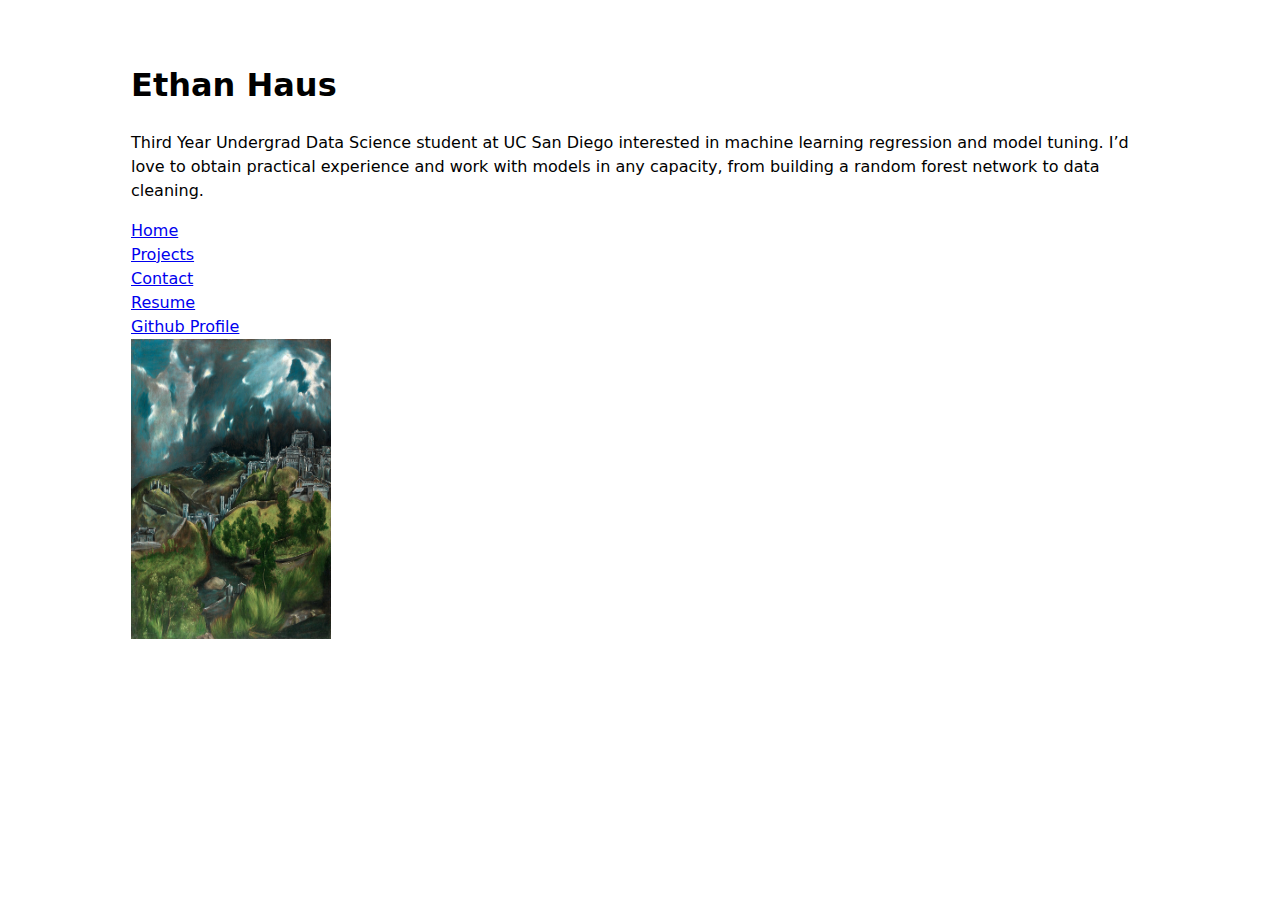
<file: index.html>
<!DOCTYPE html>
<html lang="en">
<head>
  <meta charset="UTF-8">
  <meta name="viewport" content="width=device-width, initial-scale=1.0">
  <title>Ethan Haus: Personal site and portfolio</title>
  <link rel="stylesheet" href="style.css">
</head>
<body>
  <h1>Ethan Haus</h1>
  <p>Third Year Undergrad Data Science student at UC San Diego

    interested in machine learning regression and model tuning. 
    I’d love to obtain practical experience and work with models in any capacity, 
    from building a random forest network to data cleaning.</p>
  <nav>
    <ul>
      <li><a href="index.html" class="current">Home</a></li>
      <li><a href="projects/index.html">Projects</a></li>
      <li><a href="contact/index.html">Contact</a></li>
      <li><a href="resume/index.html">Resume</a></li>
      <li>
        <a href="https://github.com/ethanhaus3" target="_blank"
          >Github Profile</a
        >
      </li>
    </ul>
  </nav>
  <img src="images/El_Greco_View_of_Toledo.jpg" alt="View of Toledo" width="200" height="300" />
</body>
</html>
</file>
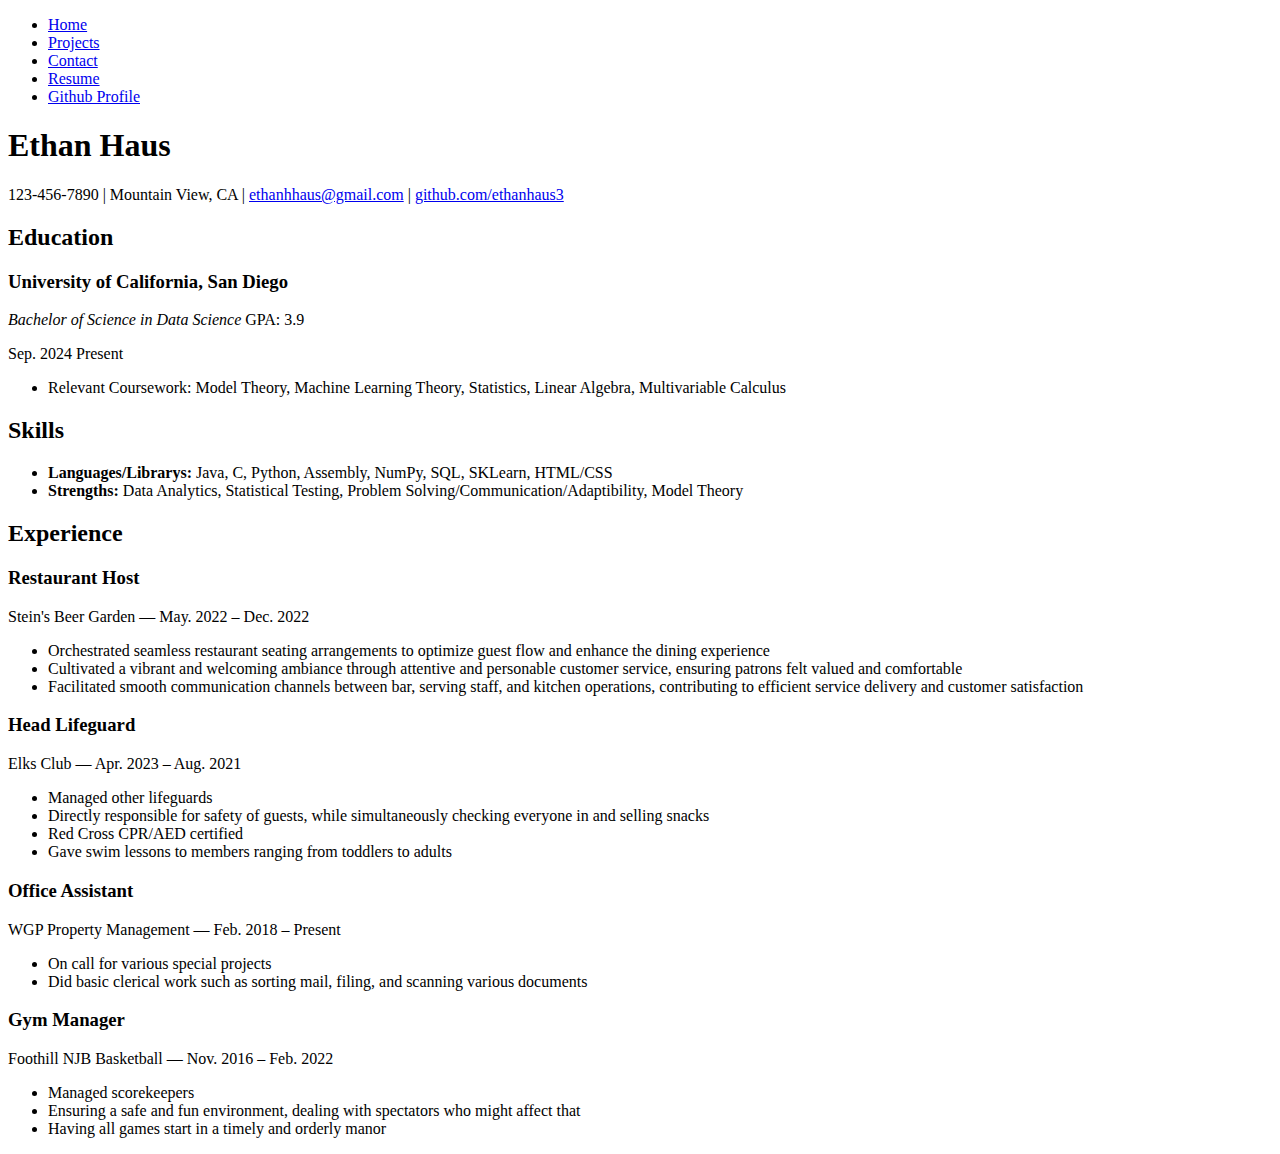
<file: resume/index.html>
<!DOCTYPE html>
<html lang="en">
  <head>
    <meta charset="UTF-8" />
    <meta name="viewport" content="width=device-width, initial-scale=1.0" />
    <title>Resume</title>
  </head>
  <body>
    <nav>
      <ul>
        <li><a href="../index.html">Home</a></li>
        <li><a href="../projects/index.html">Projects</a></li>
        <li><a href="../contact/index.html">Contact</a></li>
        <li><a href="../resume/index.html">Resume</a></li>
        <li>
          <a href="https://github.com/ethanhaus3" target="_blank"
            >Github Profile</a
          >
        </li>
      </ul>
    </nav>

    <header>
      <h1>Ethan Haus</h1>
      <p>
        123-456-7890 | Mountain View, CA |
        <a href="mailto:ethanhhaus@gmail.com">ethanhhaus@gmail.com</a> |
        <a href="https://github.com/ethanhaus3">github.com/ethanhaus3</a>
      </p>
    </header>

    <section>
      <h2>Education</h2>
      <article>
        <h3>University of California, San Diego</h3>
        <p>
          <em
            >Bachelor of Science in Data Science
        </em
          >
          GPA: 3.9
        </p>
        <time datetime="2024-09">Sep. 2024</time> 
        <time datetime="present">Present</time>
        <ul>
          <li>
            Relevant Coursework: Model Theory, Machine Learning Theory, Statistics,
            Linear Algebra, Multivariable Calculus
          </li>
        </ul>
      </article>
    </section>

    <section>
      <h2>Skills</h2>
      <ul>
        <li>
          <strong>Languages/Librarys:</strong> Java, C, Python, Assembly, NumPy, SQL, SKLearn,
          HTML/CSS
        </li>
        <li><strong>Strengths:</strong> Data Analytics, Statistical Testing, Problem Solving/Communication/Adaptibility, Model Theory</li>
      </ul>
    </section>

    <section>
      <h2>Experience</h2>

      <article>
        <header>
          <h3>Restaurant Host</h3>
          <p>
            Stein's Beer Garden — <time datetime="2022-05">May. 2022</time> –
            <time datetime="2022-12">Dec. 2022</time>
          </p>
        </header>
        <ul>
          <li>
            Orchestrated seamless restaurant seating arrangements to optimize guest flow and enhance the dining experience
          </li>
          <li>Cultivated a vibrant and welcoming ambiance through attentive and personable customer service, ensuring patrons felt valued and comfortable</li>
          <li>
            Facilitated smooth communication channels between bar, serving staff, and kitchen operations, contributing to efficient service delivery and customer satisfaction
          </li>
        </ul>
      </article>

      <article>
        <header>
          <h3>Head Lifeguard</h3>
          <p>
            Elks Club — <time datetime="2018-04">Apr. 2023</time> –
            <time datetime="2021-08">Aug. 2021</time>
          </p>
        </header>
        <ul>
          <li>Managed other lifeguards</li>
          <li>Directly responsible for safety of guests, while simultaneously checking everyone in and selling snacks
        </li>
          <li>Red Cross CPR/AED certified</li>
          <li>Gave swim lessons to members ranging from toddlers to adults 
        </li>
        </ul>
      </article>

      <article>
        <header>
          <h3>Office Assistant</h3>
          <p>
            WGP Property Management — <time datetime="2018-02">Feb. 2018</time> –
            <time datetime="present">Present</time>
          </p>
        </header>
        <ul>
          <li>On call for various special projects
        </li>
          <li>Did basic clerical work such as sorting mail, filing, and scanning various documents
        </li>
        </ul>
      </article>

      <article>
        <header>
          <h3>Gym Manager</h3>
          <p>
            Foothill NJB Basketball —
            <time datetime="2016-11">Nov. 2016</time> –
            <time datetime="2022-02">Feb. 2022</time>
          </p>
        </header>
        <ul>
          <li>Managed scorekeepers
        </li>
          <li>Ensuring  a safe and fun environment, dealing with spectators who might affect that
        </li>
          <li>Having all games start in a timely and orderly manor
        </li>
        </ul>
      </article>
    </section>

    

    
  </body>
</html>
</file>
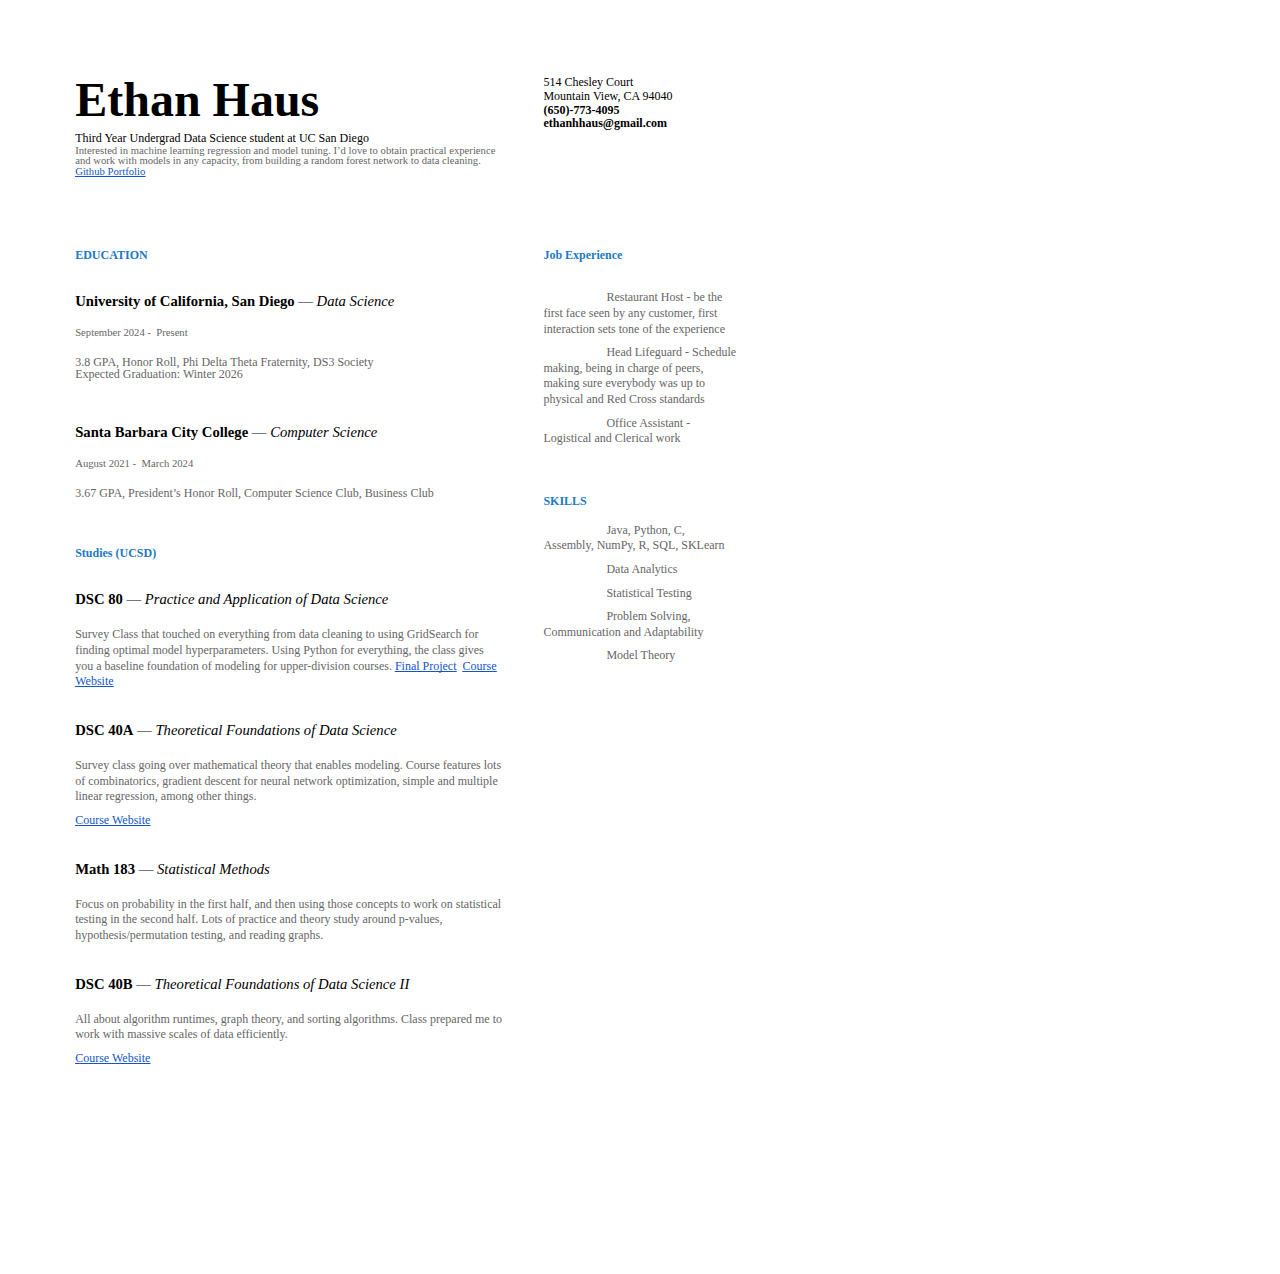
<file: resume/Resumept2.html>
<html><head><meta content="text/html; charset=UTF-8" http-equiv="content-type"><style type="text/css">@import url(https://themes.googleusercontent.com/fonts/css?kit=RFda8w1V0eDZheqfcyQ4EGb3DKsRMD34dqg1gT8Z-p6isjtAVhoKeKPV_uAAgBOSk3k702ZOKiLJc3WVjuplzPesZW2xOQ-xsNqO47m55DA);.lst-kix_d52h1clnbs3c-5>li:before{content:"\0025a0   "}ul.lst-kix_q5km6sv1v4m-6{list-style-type:none}.lst-kix_98tuqzs48yy1-1>li:before{content:"\0025cb   "}ul.lst-kix_q5km6sv1v4m-7{list-style-type:none}ul.lst-kix_q5km6sv1v4m-4{list-style-type:none}.lst-kix_98tuqzs48yy1-0>li:before{content:"\00200b   "}.lst-kix_98tuqzs48yy1-2>li:before{content:"\0025a0   "}ul.lst-kix_q5km6sv1v4m-5{list-style-type:none}.lst-kix_q5km6sv1v4m-8>li:before{content:"\0025a0   "}.lst-kix_d52h1clnbs3c-3>li:before{content:"\0025cf   "}ul.lst-kix_q5km6sv1v4m-2{list-style-type:none}ul.lst-kix_q5km6sv1v4m-3{list-style-type:none}.lst-kix_d52h1clnbs3c-2>li:before{content:"\0025a0   "}ul.lst-kix_q5km6sv1v4m-0{list-style-type:none}.lst-kix_d52h1clnbs3c-6>li:before{content:"\0025cf   "}ul.lst-kix_q5km6sv1v4m-1{list-style-type:none}.lst-kix_d52h1clnbs3c-1>li:before{content:"\0025cb   "}.lst-kix_98tuqzs48yy1-4>li:before{content:"\0025cb   "}.lst-kix_d52h1clnbs3c-7>li:before{content:"\0025cb   "}.lst-kix_q5km6sv1v4m-4>li:before{content:"\0025cb   "}.lst-kix_98tuqzs48yy1-3>li:before{content:"\0025cf   "}.lst-kix_d52h1clnbs3c-0>li:before{content:"\00200b   "}.lst-kix_d52h1clnbs3c-8>li:before{content:"\0025a0   "}.lst-kix_q5km6sv1v4m-3>li:before{content:"\0025cf   "}ul.lst-kix_98tuqzs48yy1-1{list-style-type:none}ul.lst-kix_98tuqzs48yy1-0{list-style-type:none}.lst-kix_q5km6sv1v4m-0>li:before{content:"\00200b   "}.lst-kix_q5km6sv1v4m-2>li:before{content:"\0025a0   "}ul.lst-kix_98tuqzs48yy1-5{list-style-type:none}ul.lst-kix_98tuqzs48yy1-4{list-style-type:none}ul.lst-kix_98tuqzs48yy1-3{list-style-type:none}.lst-kix_q5km6sv1v4m-1>li:before{content:"\0025cb   "}ul.lst-kix_98tuqzs48yy1-2{list-style-type:none}ul.lst-kix_98tuqzs48yy1-8{list-style-type:none}ul.lst-kix_98tuqzs48yy1-7{list-style-type:none}ul.lst-kix_98tuqzs48yy1-6{list-style-type:none}.lst-kix_d52h1clnbs3c-4>li:before{content:"\0025cb   "}ul.lst-kix_3expns8knkd9-2{list-style-type:none}ul.lst-kix_3expns8knkd9-1{list-style-type:none}.lst-kix_1fx0hvezp1n3-0>li:before{content:"\00200b   "}ul.lst-kix_3expns8knkd9-4{list-style-type:none}ul.lst-kix_3expns8knkd9-3{list-style-type:none}ul.lst-kix_3expns8knkd9-0{list-style-type:none}.lst-kix_1fx0hvezp1n3-2>li:before{content:"\0025a0   "}.lst-kix_q5km6sv1v4m-5>li:before{content:"\0025a0   "}.lst-kix_q5km6sv1v4m-6>li:before{content:"\0025cf   "}ul.lst-kix_3expns8knkd9-6{list-style-type:none}ul.lst-kix_3expns8knkd9-5{list-style-type:none}.lst-kix_1fx0hvezp1n3-1>li:before{content:"\0025cb   "}ul.lst-kix_3expns8knkd9-8{list-style-type:none}ul.lst-kix_q5km6sv1v4m-8{list-style-type:none}ul.lst-kix_3expns8knkd9-7{list-style-type:none}.lst-kix_q5km6sv1v4m-7>li:before{content:"\0025cb   "}.lst-kix_1fx0hvezp1n3-7>li:before{content:"\0025cb   "}.lst-kix_1fx0hvezp1n3-6>li:before{content:"\0025cf   "}.lst-kix_1fx0hvezp1n3-3>li:before{content:"\0025cf   "}.lst-kix_1fx0hvezp1n3-5>li:before{content:"\0025a0   "}.lst-kix_1fx0hvezp1n3-4>li:before{content:"\0025cb   "}.lst-kix_3expns8knkd9-0>li:before{content:"\00200b   "}.lst-kix_3expns8knkd9-1>li:before{content:"\0025cb   "}.lst-kix_3expns8knkd9-3>li:before{content:"\0025cf   "}.lst-kix_3expns8knkd9-2>li:before{content:"\0025a0   "}.lst-kix_1fx0hvezp1n3-8>li:before{content:"\0025a0   "}.lst-kix_3expns8knkd9-8>li:before{content:"\0025a0   "}.lst-kix_3expns8knkd9-7>li:before{content:"\0025cb   "}.lst-kix_3expns8knkd9-4>li:before{content:"\0025cb   "}.lst-kix_3expns8knkd9-5>li:before{content:"\0025a0   "}.lst-kix_3expns8knkd9-6>li:before{content:"\0025cf   "}ul.lst-kix_d52h1clnbs3c-5{list-style-type:none}ul.lst-kix_d52h1clnbs3c-6{list-style-type:none}ul.lst-kix_d52h1clnbs3c-7{list-style-type:none}ul.lst-kix_d52h1clnbs3c-8{list-style-type:none}ul.lst-kix_d52h1clnbs3c-0{list-style-type:none}ul.lst-kix_d52h1clnbs3c-1{list-style-type:none}ul.lst-kix_d52h1clnbs3c-2{list-style-type:none}ul.lst-kix_d52h1clnbs3c-3{list-style-type:none}ul.lst-kix_d52h1clnbs3c-4{list-style-type:none}.lst-kix_9etuauw2nqra-2>li:before{content:"\0025a0   "}.lst-kix_9etuauw2nqra-3>li:before{content:"\0025cf   "}.lst-kix_9etuauw2nqra-4>li:before{content:"\0025cb   "}ul.lst-kix_1fx0hvezp1n3-2{list-style-type:none}.lst-kix_9etuauw2nqra-5>li:before{content:"\0025a0   "}ul.lst-kix_1fx0hvezp1n3-1{list-style-type:none}ul.lst-kix_1fx0hvezp1n3-0{list-style-type:none}ul.lst-kix_1fx0hvezp1n3-6{list-style-type:none}.lst-kix_9etuauw2nqra-7>li:before{content:"\0025cb   "}.lst-kix_9etuauw2nqra-8>li:before{content:"\0025a0   "}ul.lst-kix_1fx0hvezp1n3-5{list-style-type:none}ul.lst-kix_1fx0hvezp1n3-4{list-style-type:none}ul.lst-kix_1fx0hvezp1n3-3{list-style-type:none}.lst-kix_9etuauw2nqra-6>li:before{content:"\0025cf   "}ul.lst-kix_1fx0hvezp1n3-8{list-style-type:none}ul.lst-kix_1fx0hvezp1n3-7{list-style-type:none}ul.lst-kix_9etuauw2nqra-4{list-style-type:none}ul.lst-kix_9etuauw2nqra-3{list-style-type:none}ul.lst-kix_9etuauw2nqra-6{list-style-type:none}ul.lst-kix_9etuauw2nqra-5{list-style-type:none}ul.lst-kix_9etuauw2nqra-8{list-style-type:none}ul.lst-kix_9etuauw2nqra-7{list-style-type:none}ul.lst-kix_9etuauw2nqra-0{list-style-type:none}.lst-kix_9etuauw2nqra-1>li:before{content:"\0025cb   "}ul.lst-kix_9etuauw2nqra-2{list-style-type:none}ul.lst-kix_9etuauw2nqra-1{list-style-type:none}.lst-kix_9etuauw2nqra-0>li:before{content:"\00200b   "}.lst-kix_98tuqzs48yy1-8>li:before{content:"\0025a0   "}.lst-kix_98tuqzs48yy1-5>li:before{content:"\0025a0   "}.lst-kix_98tuqzs48yy1-6>li:before{content:"\0025cf   "}.lst-kix_98tuqzs48yy1-7>li:before{content:"\0025cb   "}ol{margin:0;padding:0}table td,table th{padding:0}.c14{border-right-style:solid;padding:7.2pt 7.2pt 7.2pt 7.2pt;border-bottom-color:#ffffff;border-top-width:0pt;border-right-width:0pt;border-left-color:#ffffff;vertical-align:top;border-right-color:#ffffff;border-left-width:0pt;border-top-style:solid;border-left-style:solid;border-bottom-width:0pt;width:358.5pt;border-top-color:#ffffff;border-bottom-style:solid}.c7{border-right-style:solid;padding:7.2pt 7.2pt 7.2pt 7.2pt;border-bottom-color:#ffffff;border-top-width:0pt;border-right-width:0pt;border-left-color:#ffffff;vertical-align:top;border-right-color:#ffffff;border-left-width:0pt;border-top-style:solid;border-left-style:solid;border-bottom-width:0pt;width:165pt;border-top-color:#ffffff;border-bottom-style:solid}.c30{margin-left:0pt;padding-top:16pt;list-style-position:inside;text-indent:45pt;padding-bottom:0pt;line-height:1.3;text-align:left;margin-right:15pt}.c0{margin-left:0pt;padding-top:6pt;list-style-position:inside;text-indent:45pt;padding-bottom:0pt;line-height:1.3;text-align:left;margin-right:15pt}.c17{color:#000000;font-weight:700;text-decoration:none;vertical-align:baseline;font-size:11pt;font-family:"Merriweather";font-style:normal}.c33{color:#000000;font-weight:700;text-decoration:none;vertical-align:baseline;font-size:36pt;font-family:"Merriweather";font-style:normal}.c31{color:#b7b7b7;font-weight:700;text-decoration:none;vertical-align:baseline;font-size:9pt;font-family:"Open Sans";font-style:normal}.c29{color:#3c78d8;font-weight:700;text-decoration:none;vertical-align:baseline;font-size:11pt;font-family:"Open Sans";font-style:normal}.c15{color:#2079c7;font-weight:700;text-decoration:none;vertical-align:baseline;font-size:9pt;font-family:"Open Sans";font-style:normal}.c21{color:#000000;font-weight:700;text-decoration:none;vertical-align:baseline;font-size:9pt;font-family:"Open Sans";font-style:normal}.c6{color:#000000;font-weight:400;text-decoration:none;vertical-align:baseline;font-size:9pt;font-family:"Open Sans";font-style:normal}.c1{color:#666666;font-weight:400;text-decoration:none;vertical-align:baseline;font-size:9pt;font-family:"Merriweather";font-style:normal}.c4{color:#000000;font-weight:400;text-decoration:none;vertical-align:baseline;font-size:11pt;font-family:"Merriweather";font-style:italic}.c23{padding-top:5pt;padding-bottom:5pt;line-height:1.0;page-break-after:avoid;text-align:left;margin-right:15pt;height:8pt}.c34{color:#666666;text-decoration:none;vertical-align:baseline;font-size:6pt;font-family:"Merriweather";font-style:normal}.c9{padding-top:16pt;padding-bottom:0pt;line-height:1.0;page-break-after:avoid;text-align:left;margin-right:15pt}.c25{padding-top:5pt;padding-bottom:5pt;line-height:1.0;page-break-after:avoid;text-align:left;margin-right:15pt}.c16{color:#666666;text-decoration:none;vertical-align:baseline;font-size:8pt;font-family:"Merriweather";font-style:normal}.c10{color:#666666;text-decoration:none;vertical-align:baseline;font-size:8pt;font-family:"Open Sans";font-style:normal}.c5{padding-top:6pt;padding-bottom:0pt;line-height:1.3;text-align:left;margin-right:15pt}.c19{padding-top:30pt;padding-bottom:0pt;line-height:1.0;text-align:left;margin-right:15pt}.c18{padding-top:6pt;padding-bottom:0pt;line-height:1.0;text-align:left;margin-right:15pt}.c2{padding-top:0pt;padding-bottom:0pt;line-height:1.0;text-align:left;margin-right:15pt}.c22{text-decoration-skip-ink:none;font-size:8pt;-webkit-text-decoration-skip:none;color:#1155cc;text-decoration:underline}.c3{padding-top:0pt;padding-bottom:0pt;line-height:1.15;text-align:left;margin-right:15pt}.c28{padding-top:0pt;padding-bottom:6pt;line-height:1.0;text-align:left;margin-right:15pt}.c27{text-decoration-skip-ink:none;-webkit-text-decoration-skip:none;color:#1155cc;text-decoration:underline}.c32{border-spacing:0;border-collapse:collapse;margin-right:auto}.c26{background-color:#ffffff;max-width:525.6pt;padding:28.8pt 43.2pt 43.2pt 43.2pt}.c12{color:inherit;text-decoration:inherit}.c20{padding:0;margin:0}.c8{font-weight:400}.c13{font-style:italic}.c35{font-size:8pt}.c24{height:80pt}.c36{height:588pt}.c11{height:9pt}.title{padding-top:0pt;color:#000000;font-weight:700;font-size:36pt;padding-bottom:6pt;font-family:"Merriweather";line-height:1.0;text-align:left}.subtitle{padding-top:0pt;color:#000000;font-size:9pt;padding-bottom:0pt;font-family:"Open Sans";line-height:1.15;text-align:left}li{color:#666666;font-size:9pt;font-family:"Merriweather"}p{margin:0;color:#666666;font-size:9pt;font-family:"Merriweather"}h1{padding-top:30pt;color:#2079c7;font-weight:700;font-size:9pt;padding-bottom:0pt;font-family:"Open Sans";line-height:1.0;text-align:left}h2{padding-top:16pt;color:#000000;font-weight:700;font-size:11pt;padding-bottom:0pt;font-family:"Merriweather";line-height:1.0;page-break-after:avoid;text-align:left}h3{padding-top:5pt;color:#666666;font-size:8pt;padding-bottom:5pt;font-family:"Open Sans";line-height:1.0;page-break-after:avoid;text-align:left}h4{padding-top:8pt;-webkit-text-decoration-skip:none;color:#666666;text-decoration:underline;text-decoration-skip-ink:none;font-size:11pt;padding-bottom:0pt;font-family:"Trebuchet MS";line-height:1.3;page-break-after:avoid;text-align:left}h5{padding-top:8pt;color:#666666;font-size:11pt;padding-bottom:0pt;font-family:"Trebuchet MS";line-height:1.3;page-break-after:avoid;text-align:left}h6{padding-top:8pt;color:#666666;font-size:11pt;padding-bottom:0pt;font-family:"Trebuchet MS";line-height:1.3;page-break-after:avoid;font-style:italic;text-align:left}</style></head><body class="c26 doc-content"><p class="c11 c18"><span class="c8 c34"></span></p><table class="c32"><tr class="c24"><td class="c14" colspan="1" rowspan="1"><p class="c28 title" id="h.x8fm1uorkbaw"><span class="c33">Ethan Haus</span></p><p class="c3 subtitle" id="h.ymi089liagec"><span class="c6">Third Year Undergrad Data Science student at UC San Diego</span></p><p class="c2"><span class="c35">Interested in machine learning regression and model tuning. I&rsquo;d love to obtain practical experience and work with models in any capacity, from building a random forest network to data cleaning. </span><span class="c22"><a class="c12" href="https://www.google.com/url?q=https://github.com/ethanhaus3&amp;sa=D&amp;source=editors&amp;ust=1743840751928509&amp;usg=AOvVaw1a8pEASseLP3DMWTGEqTqa">Github Portfolio</a></span></p><p class="c2 c11"><span class="c1"></span></p></td><td class="c7" colspan="1" rowspan="1"><p class="c3"><span class="c6">514 Chesley Court</span></p><p class="c3"><span class="c6">Mountain View, CA 94040</span></p><p class="c3"><span class="c21">(650)-773-4095</span></p><p class="c3"><span class="c21">ethanhhaus@gmail.com</span></p></td></tr><tr class="c36"><td class="c14" colspan="1" rowspan="1"><h1 class="c19" id="h.yk8luflkpwij"><span>EDUCATION</span></h1><h2 class="c9" id="h.6wymnhinx9q5"><span>University of California, San Diego</span><span class="c8">&nbsp;&mdash; </span><span class="c4">Data Science</span></h2><h3 class="c25" id="h.7vtcyzeczjot"><span class="c10 c8">September 2024 - &nbsp;Present</span></h3><p class="c2"><span class="c1">3.8 GPA, Honor Roll, Phi Delta Theta Fraternity, DS3 Society</span></p><p class="c2"><span class="c1">Expected Graduation: Winter 2026</span></p><p class="c2 c11"><span class="c1"></span></p><h2 class="c9" id="h.30l4dd9vwdmm"><span>Santa Barbara City College</span><span class="c8">&nbsp;&mdash; </span><span class="c4">Computer Science</span></h2><h3 class="c25" id="h.j1lehl5bceqx"><span class="c8 c10">August 2021 - &nbsp;March 2024</span></h3><p class="c2"><span class="c1">3.67 GPA, President&rsquo;s Honor Roll, Computer Science Club, Business Club</span></p><h1 class="c19" id="h.y7d3xdxnr44m"><span class="c15">Studies (UCSD)</span></h1><h2 class="c9" id="h.rfgvkg2ifhfd"><span>DSC 80</span><span class="c8">&nbsp;&mdash; </span><span class="c8 c13">Practice and Application of Data Science</span></h2><p class="c5"><span>Survey Class that touched on everything from data cleaning to using GridSearch for finding optimal model hyperparameters. Using Python for everything, the class gives you a baseline foundation of modeling for upper-division courses. </span><span class="c27"><a class="c12" href="https://www.google.com/url?q=https://lindbergryan04.github.io/RecipeRater_report/&amp;sa=D&amp;source=editors&amp;ust=1743840751932890&amp;usg=AOvVaw1Q3hhxgyFFNYzdkBiCD2yQ">Final Project</a></span><span>&nbsp; </span><span class="c27"><a class="c12" href="https://www.google.com/url?q=https://dsc80.com/&amp;sa=D&amp;source=editors&amp;ust=1743840751933089&amp;usg=AOvVaw1xr90Ydqga-L7frRmWpB9P">Course Website</a></span></p><h2 class="c9" id="h.wj0puh61kxsr"><span>DSC 40A</span><span class="c8">&nbsp;&mdash; </span><span class="c8 c13">Theoretical Foundations of Data Science</span></h2><p class="c5"><span class="c1">Survey class going over mathematical theory that enables modeling. Course features lots of combinatorics, gradient descent for neural network optimization, simple and multiple linear regression, among other things. </span></p><p class="c5"><span class="c27"><a class="c12" href="https://www.google.com/url?q=https://dsc40a.com/&amp;sa=D&amp;source=editors&amp;ust=1743840751934193&amp;usg=AOvVaw16VJZe8LbM63EMTvaNbiZ2">Course Website</a></span></p><h2 class="c9" id="h.1hxcpsc1hco2"><span>Math 183 </span><span class="c8">&mdash; </span><span class="c8 c13">Statistical Methods</span></h2><p class="c5"><span class="c1">Focus on probability in the first half, and then using those concepts to work on statistical testing in the second half. Lots of practice and theory study around p-values, hypothesis/permutation testing, and reading graphs. </span></p><h2 class="c9" id="h.czfiadnsgnzp"><span>DSC 40B</span><span class="c8">&nbsp;&mdash; </span><span class="c8 c13">Theoretical Foundations of Data Science II </span></h2><p class="c5"><span class="c1">All about algorithm runtimes, graph theory, and sorting algorithms. Class prepared me to work with massive scales of data efficiently.</span></p><p class="c5"><span class="c27"><a class="c12" href="https://www.google.com/url?q=https://dsc40b.com/&amp;sa=D&amp;source=editors&amp;ust=1743840751936001&amp;usg=AOvVaw0VwbKfMVODtn1kmwR3Ra1j">Course Website</a></span></p><p class="c2 c11"><span class="c1"></span></p><h3 class="c23" id="h.q61euny87ct3"><span class="c10 c8"></span></h3><h3 class="c23" id="h.7gkggphxt3pm"><span class="c29"></span></h3><p class="c5 c11"><span class="c1"></span></p></td><td class="c7" colspan="1" rowspan="1"><h1 class="c19" id="h.ca0awj8022e2"><span class="c15">Job Experience</span></h1><ul class="c20 lst-kix_d52h1clnbs3c-0 start"><li class="c30"><span class="c1">Restaurant Host - be the first face seen by any customer, first interaction sets tone of the experience</span></li><li class="c0"><span class="c1">Head Lifeguard - Schedule making, being in charge of peers, making sure everybody was up to physical and Red Cross standards</span></li></ul><ul class="c20 lst-kix_3expns8knkd9-0 start"><li class="c0"><span class="c1">Office Assistant - Logistical and Clerical work</span></li></ul><h1 class="c19" id="h.tuxh7mwdaxox"><span class="c15">SKILLS</span></h1><ul class="c20 lst-kix_98tuqzs48yy1-0 start"><li class="c0"><span class="c1">Java, Python, C, Assembly, NumPy, R, SQL, SKLearn</span></li></ul><ul class="c20 lst-kix_1fx0hvezp1n3-0 start"><li class="c0"><span class="c1">Data Analytics</span></li><li class="c0"><span class="c1">Statistical Testing</span></li></ul><ul class="c20 lst-kix_98tuqzs48yy1-0"><li class="c0"><span class="c1">Problem Solving, Communication and Adaptability</span></li><li class="c0"><span class="c1">Model Theory</span></li><li class="c0 c11"><span class="c1"></span></li><li class="c0 c11"><span class="c1"></span></li></ul><ul class="c20 lst-kix_9etuauw2nqra-0 start"><li class="c0 c11"><span class="c1"></span></li></ul></td></tr></table><p class="c5 c11"><span class="c1"></span></p></body></html>
</file>
<file: style.css>
body {
  /* Set line height to 1.5 times the font size
	   and use the OS’s UI font as the website font
	 */
  font: 100%/1.5 system-ui;
  max-width: 100ch;
  margin-inline: auto;
  padding: 2rem;


}

nav ul {
  display: contents;

}

nav li{
  display: contents;
  flex:1
}

nav a {
  display: flex;
  flex: 1;
}
</file>
